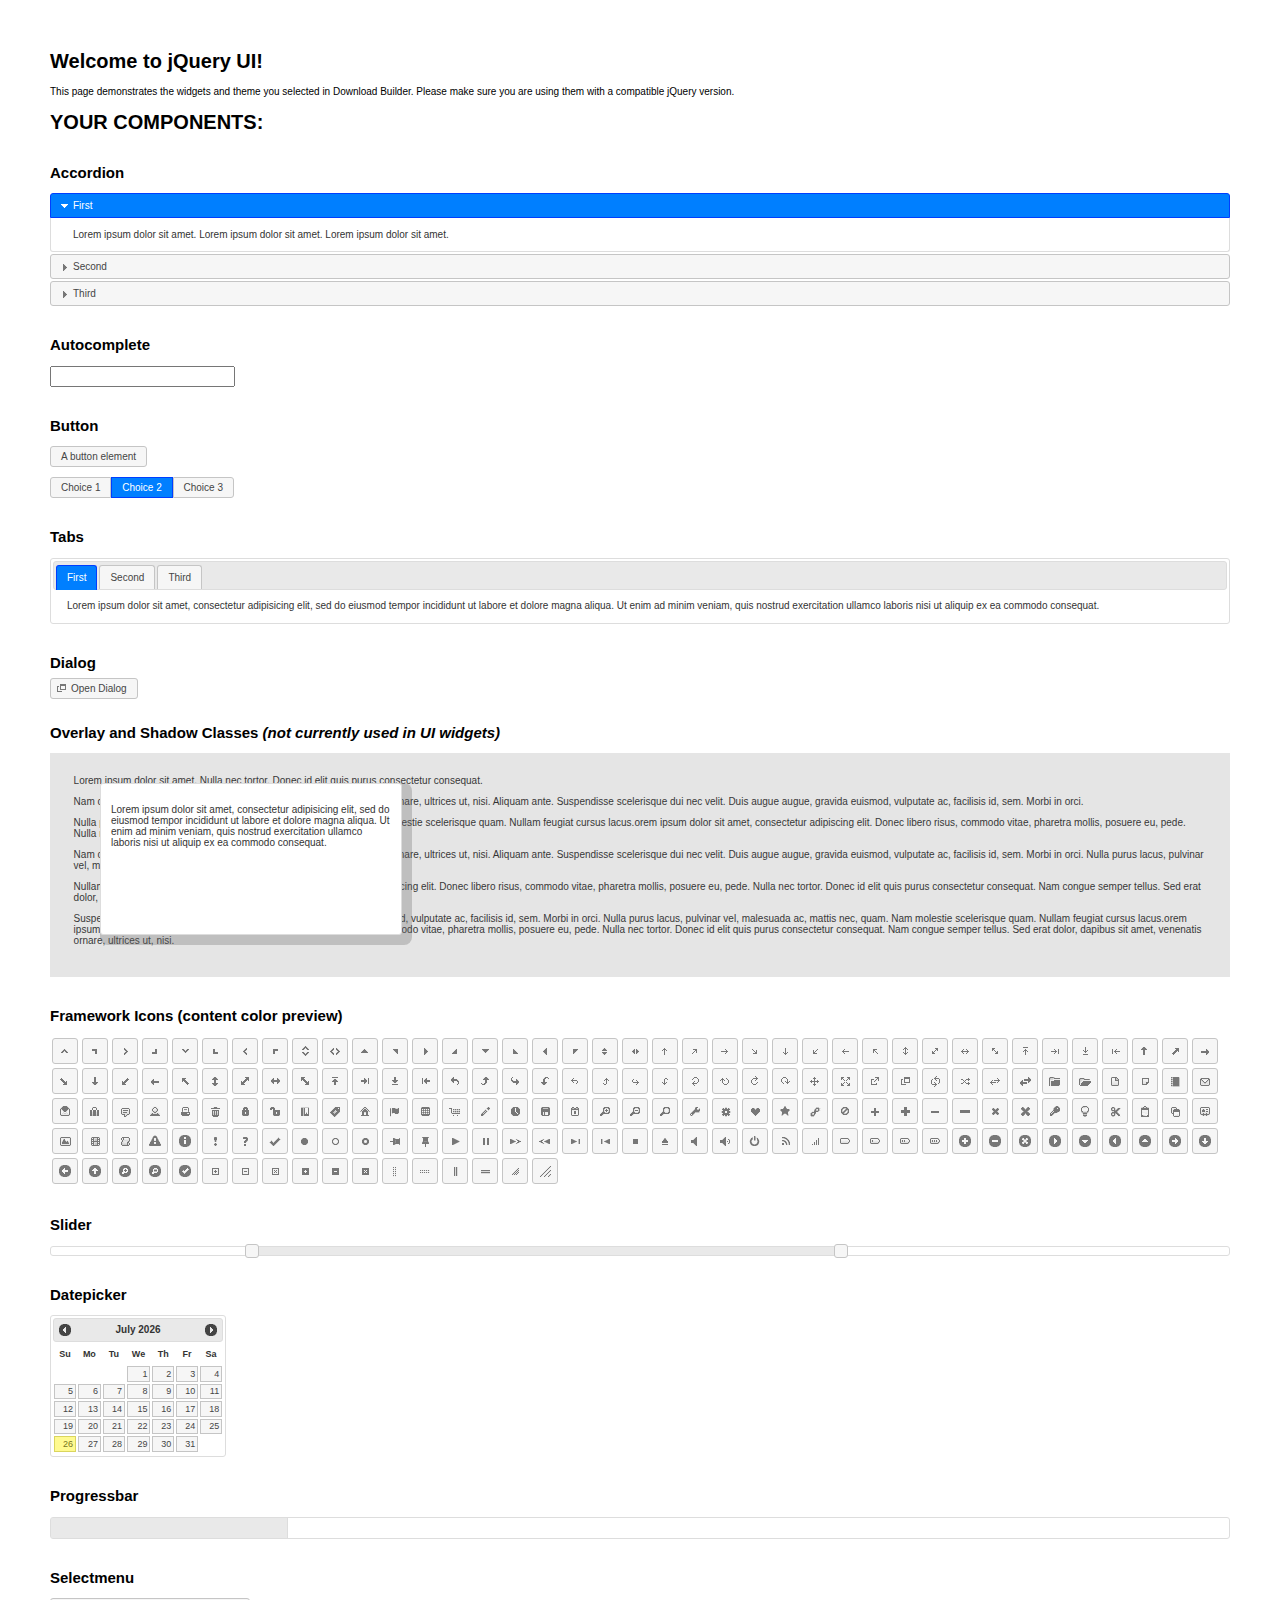
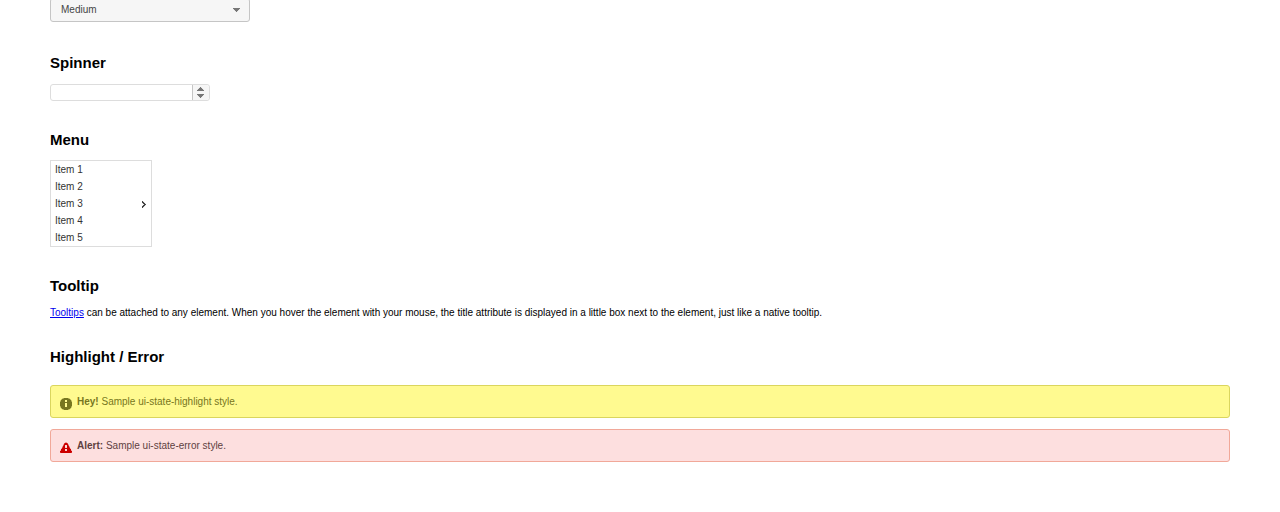
<file: test/lib/jquery-ui-1.11.4.custom/index.html>
<!doctype html>
<html lang="us">
<head>
	<meta charset="utf-8">
	<title>jQuery UI Example Page</title>
	<link href="jquery-ui.css" rel="stylesheet">
	<style>
	body{
		font: 62.5% "Trebuchet MS", sans-serif;
		margin: 50px;
	}
	.demoHeaders {
		margin-top: 2em;
	}
	#dialog-link {
		padding: .4em 1em .4em 20px;
		text-decoration: none;
		position: relative;
	}
	#dialog-link span.ui-icon {
		margin: 0 5px 0 0;
		position: absolute;
		left: .2em;
		top: 50%;
		margin-top: -8px;
	}
	#icons {
		margin: 0;
		padding: 0;
	}
	#icons li {
		margin: 2px;
		position: relative;
		padding: 4px 0;
		cursor: pointer;
		float: left;
		list-style: none;
	}
	#icons span.ui-icon {
		float: left;
		margin: 0 4px;
	}
	.fakewindowcontain .ui-widget-overlay {
		position: absolute;
	}
	select {
		width: 200px;
	}
	</style>
</head>
<body>

<h1>Welcome to jQuery UI!</h1>

<div class="ui-widget">
	<p>This page demonstrates the widgets and theme you selected in Download Builder. Please make sure you are using them with a compatible jQuery version.</p>
</div>

<h1>YOUR COMPONENTS:</h1>


<!-- Accordion -->
<h2 class="demoHeaders">Accordion</h2>
<div id="accordion">
	<h3>First</h3>
	<div>Lorem ipsum dolor sit amet. Lorem ipsum dolor sit amet. Lorem ipsum dolor sit amet.</div>
	<h3>Second</h3>
	<div>Phasellus mattis tincidunt nibh.</div>
	<h3>Third</h3>
	<div>Nam dui erat, auctor a, dignissim quis.</div>
</div>



<!-- Autocomplete -->
<h2 class="demoHeaders">Autocomplete</h2>
<div>
	<input id="autocomplete" title="type &quot;a&quot;">
</div>



<!-- Button -->
<h2 class="demoHeaders">Button</h2>
<button id="button">A button element</button>
<form style="margin-top: 1em;">
	<div id="radioset">
		<input type="radio" id="radio1" name="radio"><label for="radio1">Choice 1</label>
		<input type="radio" id="radio2" name="radio" checked="checked"><label for="radio2">Choice 2</label>
		<input type="radio" id="radio3" name="radio"><label for="radio3">Choice 3</label>
	</div>
</form>



<!-- Tabs -->
<h2 class="demoHeaders">Tabs</h2>
<div id="tabs">
	<ul>
		<li><a href="#tabs-1">First</a></li>
		<li><a href="#tabs-2">Second</a></li>
		<li><a href="#tabs-3">Third</a></li>
	</ul>
	<div id="tabs-1">Lorem ipsum dolor sit amet, consectetur adipisicing elit, sed do eiusmod tempor incididunt ut labore et dolore magna aliqua. Ut enim ad minim veniam, quis nostrud exercitation ullamco laboris nisi ut aliquip ex ea commodo consequat.</div>
	<div id="tabs-2">Phasellus mattis tincidunt nibh. Cras orci urna, blandit id, pretium vel, aliquet ornare, felis. Maecenas scelerisque sem non nisl. Fusce sed lorem in enim dictum bibendum.</div>
	<div id="tabs-3">Nam dui erat, auctor a, dignissim quis, sollicitudin eu, felis. Pellentesque nisi urna, interdum eget, sagittis et, consequat vestibulum, lacus. Mauris porttitor ullamcorper augue.</div>
</div>



<!-- Dialog NOTE: Dialog is not generated by UI in this demo so it can be visually styled in themeroller-->
<h2 class="demoHeaders">Dialog</h2>
<p><a href="#" id="dialog-link" class="ui-state-default ui-corner-all"><span class="ui-icon ui-icon-newwin"></span>Open Dialog</a></p>

<h2 class="demoHeaders">Overlay and Shadow Classes <em>(not currently used in UI widgets)</em></h2>
<div style="position: relative; width: 96%; height: 200px; padding:1% 2%; overflow:hidden;" class="fakewindowcontain">
	<p>Lorem ipsum dolor sit amet,  Nulla nec tortor. Donec id elit quis purus consectetur consequat. </p><p>Nam congue semper tellus. Sed erat dolor, dapibus sit amet, venenatis ornare, ultrices ut, nisi. Aliquam ante. Suspendisse scelerisque dui nec velit. Duis augue augue, gravida euismod, vulputate ac, facilisis id, sem. Morbi in orci. </p><p>Nulla purus lacus, pulvinar vel, malesuada ac, mattis nec, quam. Nam molestie scelerisque quam. Nullam feugiat cursus lacus.orem ipsum dolor sit amet, consectetur adipiscing elit. Donec libero risus, commodo vitae, pharetra mollis, posuere eu, pede. Nulla nec tortor. Donec id elit quis purus consectetur consequat. </p><p>Nam congue semper tellus. Sed erat dolor, dapibus sit amet, venenatis ornare, ultrices ut, nisi. Aliquam ante. Suspendisse scelerisque dui nec velit. Duis augue augue, gravida euismod, vulputate ac, facilisis id, sem. Morbi in orci. Nulla purus lacus, pulvinar vel, malesuada ac, mattis nec, quam. Nam molestie scelerisque quam. </p><p>Nullam feugiat cursus lacus.orem ipsum dolor sit amet, consectetur adipiscing elit. Donec libero risus, commodo vitae, pharetra mollis, posuere eu, pede. Nulla nec tortor. Donec id elit quis purus consectetur consequat. Nam congue semper tellus. Sed erat dolor, dapibus sit amet, venenatis ornare, ultrices ut, nisi. Aliquam ante. </p><p>Suspendisse scelerisque dui nec velit. Duis augue augue, gravida euismod, vulputate ac, facilisis id, sem. Morbi in orci. Nulla purus lacus, pulvinar vel, malesuada ac, mattis nec, quam. Nam molestie scelerisque quam. Nullam feugiat cursus lacus.orem ipsum dolor sit amet, consectetur adipiscing elit. Donec libero risus, commodo vitae, pharetra mollis, posuere eu, pede. Nulla nec tortor. Donec id elit quis purus consectetur consequat. Nam congue semper tellus. Sed erat dolor, dapibus sit amet, venenatis ornare, ultrices ut, nisi. </p>

	<!-- ui-dialog -->
	<div class="ui-overlay"><div class="ui-widget-overlay"></div><div class="ui-widget-shadow ui-corner-all" style="width: 302px; height: 152px; position: absolute; left: 50px; top: 30px;"></div></div>
	<div style="position: absolute; width: 280px; height: 130px;left: 50px; top: 30px; padding: 10px;" class="ui-widget ui-widget-content ui-corner-all">
		<div class="ui-dialog-content ui-widget-content" style="background: none; border: 0;">
			<p>Lorem ipsum dolor sit amet, consectetur adipisicing elit, sed do eiusmod tempor incididunt ut labore et dolore magna aliqua. Ut enim ad minim veniam, quis nostrud exercitation ullamco laboris nisi ut aliquip ex ea commodo consequat.</p>
		</div>
	</div>

</div>

<!-- ui-dialog -->
<div id="dialog" title="Dialog Title">
	<p>Lorem ipsum dolor sit amet, consectetur adipisicing elit, sed do eiusmod tempor incididunt ut labore et dolore magna aliqua. Ut enim ad minim veniam, quis nostrud exercitation ullamco laboris nisi ut aliquip ex ea commodo consequat.</p>
</div>



<h2 class="demoHeaders">Framework Icons (content color preview)</h2>
<ul id="icons" class="ui-widget ui-helper-clearfix">
	<li class="ui-state-default ui-corner-all" title=".ui-icon-carat-1-n"><span class="ui-icon ui-icon-carat-1-n"></span></li>
	<li class="ui-state-default ui-corner-all" title=".ui-icon-carat-1-ne"><span class="ui-icon ui-icon-carat-1-ne"></span></li>
	<li class="ui-state-default ui-corner-all" title=".ui-icon-carat-1-e"><span class="ui-icon ui-icon-carat-1-e"></span></li>
	<li class="ui-state-default ui-corner-all" title=".ui-icon-carat-1-se"><span class="ui-icon ui-icon-carat-1-se"></span></li>
	<li class="ui-state-default ui-corner-all" title=".ui-icon-carat-1-s"><span class="ui-icon ui-icon-carat-1-s"></span></li>
	<li class="ui-state-default ui-corner-all" title=".ui-icon-carat-1-sw"><span class="ui-icon ui-icon-carat-1-sw"></span></li>
	<li class="ui-state-default ui-corner-all" title=".ui-icon-carat-1-w"><span class="ui-icon ui-icon-carat-1-w"></span></li>
	<li class="ui-state-default ui-corner-all" title=".ui-icon-carat-1-nw"><span class="ui-icon ui-icon-carat-1-nw"></span></li>
	<li class="ui-state-default ui-corner-all" title=".ui-icon-carat-2-n-s"><span class="ui-icon ui-icon-carat-2-n-s"></span></li>
	<li class="ui-state-default ui-corner-all" title=".ui-icon-carat-2-e-w"><span class="ui-icon ui-icon-carat-2-e-w"></span></li>
	<li class="ui-state-default ui-corner-all" title=".ui-icon-triangle-1-n"><span class="ui-icon ui-icon-triangle-1-n"></span></li>
	<li class="ui-state-default ui-corner-all" title=".ui-icon-triangle-1-ne"><span class="ui-icon ui-icon-triangle-1-ne"></span></li>
	<li class="ui-state-default ui-corner-all" title=".ui-icon-triangle-1-e"><span class="ui-icon ui-icon-triangle-1-e"></span></li>
	<li class="ui-state-default ui-corner-all" title=".ui-icon-triangle-1-se"><span class="ui-icon ui-icon-triangle-1-se"></span></li>
	<li class="ui-state-default ui-corner-all" title=".ui-icon-triangle-1-s"><span class="ui-icon ui-icon-triangle-1-s"></span></li>
	<li class="ui-state-default ui-corner-all" title=".ui-icon-triangle-1-sw"><span class="ui-icon ui-icon-triangle-1-sw"></span></li>
	<li class="ui-state-default ui-corner-all" title=".ui-icon-triangle-1-w"><span class="ui-icon ui-icon-triangle-1-w"></span></li>
	<li class="ui-state-default ui-corner-all" title=".ui-icon-triangle-1-nw"><span class="ui-icon ui-icon-triangle-1-nw"></span></li>
	<li class="ui-state-default ui-corner-all" title=".ui-icon-triangle-2-n-s"><span class="ui-icon ui-icon-triangle-2-n-s"></span></li>
	<li class="ui-state-default ui-corner-all" title=".ui-icon-triangle-2-e-w"><span class="ui-icon ui-icon-triangle-2-e-w"></span></li>
	<li class="ui-state-default ui-corner-all" title=".ui-icon-arrow-1-n"><span class="ui-icon ui-icon-arrow-1-n"></span></li>
	<li class="ui-state-default ui-corner-all" title=".ui-icon-arrow-1-ne"><span class="ui-icon ui-icon-arrow-1-ne"></span></li>
	<li class="ui-state-default ui-corner-all" title=".ui-icon-arrow-1-e"><span class="ui-icon ui-icon-arrow-1-e"></span></li>
	<li class="ui-state-default ui-corner-all" title=".ui-icon-arrow-1-se"><span class="ui-icon ui-icon-arrow-1-se"></span></li>
	<li class="ui-state-default ui-corner-all" title=".ui-icon-arrow-1-s"><span class="ui-icon ui-icon-arrow-1-s"></span></li>
	<li class="ui-state-default ui-corner-all" title=".ui-icon-arrow-1-sw"><span class="ui-icon ui-icon-arrow-1-sw"></span></li>
	<li class="ui-state-default ui-corner-all" title=".ui-icon-arrow-1-w"><span class="ui-icon ui-icon-arrow-1-w"></span></li>
	<li class="ui-state-default ui-corner-all" title=".ui-icon-arrow-1-nw"><span class="ui-icon ui-icon-arrow-1-nw"></span></li>
	<li class="ui-state-default ui-corner-all" title=".ui-icon-arrow-2-n-s"><span class="ui-icon ui-icon-arrow-2-n-s"></span></li>
	<li class="ui-state-default ui-corner-all" title=".ui-icon-arrow-2-ne-sw"><span class="ui-icon ui-icon-arrow-2-ne-sw"></span></li>
	<li class="ui-state-default ui-corner-all" title=".ui-icon-arrow-2-e-w"><span class="ui-icon ui-icon-arrow-2-e-w"></span></li>
	<li class="ui-state-default ui-corner-all" title=".ui-icon-arrow-2-se-nw"><span class="ui-icon ui-icon-arrow-2-se-nw"></span></li>
	<li class="ui-state-default ui-corner-all" title=".ui-icon-arrowstop-1-n"><span class="ui-icon ui-icon-arrowstop-1-n"></span></li>
	<li class="ui-state-default ui-corner-all" title=".ui-icon-arrowstop-1-e"><span class="ui-icon ui-icon-arrowstop-1-e"></span></li>
	<li class="ui-state-default ui-corner-all" title=".ui-icon-arrowstop-1-s"><span class="ui-icon ui-icon-arrowstop-1-s"></span></li>
	<li class="ui-state-default ui-corner-all" title=".ui-icon-arrowstop-1-w"><span class="ui-icon ui-icon-arrowstop-1-w"></span></li>
	<li class="ui-state-default ui-corner-all" title=".ui-icon-arrowthick-1-n"><span class="ui-icon ui-icon-arrowthick-1-n"></span></li>
	<li class="ui-state-default ui-corner-all" title=".ui-icon-arrowthick-1-ne"><span class="ui-icon ui-icon-arrowthick-1-ne"></span></li>
	<li class="ui-state-default ui-corner-all" title=".ui-icon-arrowthick-1-e"><span class="ui-icon ui-icon-arrowthick-1-e"></span></li>
	<li class="ui-state-default ui-corner-all" title=".ui-icon-arrowthick-1-se"><span class="ui-icon ui-icon-arrowthick-1-se"></span></li>
	<li class="ui-state-default ui-corner-all" title=".ui-icon-arrowthick-1-s"><span class="ui-icon ui-icon-arrowthick-1-s"></span></li>
	<li class="ui-state-default ui-corner-all" title=".ui-icon-arrowthick-1-sw"><span class="ui-icon ui-icon-arrowthick-1-sw"></span></li>
	<li class="ui-state-default ui-corner-all" title=".ui-icon-arrowthick-1-w"><span class="ui-icon ui-icon-arrowthick-1-w"></span></li>
	<li class="ui-state-default ui-corner-all" title=".ui-icon-arrowthick-1-nw"><span class="ui-icon ui-icon-arrowthick-1-nw"></span></li>
	<li class="ui-state-default ui-corner-all" title=".ui-icon-arrowthick-2-n-s"><span class="ui-icon ui-icon-arrowthick-2-n-s"></span></li>
	<li class="ui-state-default ui-corner-all" title=".ui-icon-arrowthick-2-ne-sw"><span class="ui-icon ui-icon-arrowthick-2-ne-sw"></span></li>
	<li class="ui-state-default ui-corner-all" title=".ui-icon-arrowthick-2-e-w"><span class="ui-icon ui-icon-arrowthick-2-e-w"></span></li>
	<li class="ui-state-default ui-corner-all" title=".ui-icon-arrowthick-2-se-nw"><span class="ui-icon ui-icon-arrowthick-2-se-nw"></span></li>
	<li class="ui-state-default ui-corner-all" title=".ui-icon-arrowthickstop-1-n"><span class="ui-icon ui-icon-arrowthickstop-1-n"></span></li>
	<li class="ui-state-default ui-corner-all" title=".ui-icon-arrowthickstop-1-e"><span class="ui-icon ui-icon-arrowthickstop-1-e"></span></li>
	<li class="ui-state-default ui-corner-all" title=".ui-icon-arrowthickstop-1-s"><span class="ui-icon ui-icon-arrowthickstop-1-s"></span></li>
	<li class="ui-state-default ui-corner-all" title=".ui-icon-arrowthickstop-1-w"><span class="ui-icon ui-icon-arrowthickstop-1-w"></span></li>
	<li class="ui-state-default ui-corner-all" title=".ui-icon-arrowreturnthick-1-w"><span class="ui-icon ui-icon-arrowreturnthick-1-w"></span></li>
	<li class="ui-state-default ui-corner-all" title=".ui-icon-arrowreturnthick-1-n"><span class="ui-icon ui-icon-arrowreturnthick-1-n"></span></li>
	<li class="ui-state-default ui-corner-all" title=".ui-icon-arrowreturnthick-1-e"><span class="ui-icon ui-icon-arrowreturnthick-1-e"></span></li>
	<li class="ui-state-default ui-corner-all" title=".ui-icon-arrowreturnthick-1-s"><span class="ui-icon ui-icon-arrowreturnthick-1-s"></span></li>
	<li class="ui-state-default ui-corner-all" title=".ui-icon-arrowreturn-1-w"><span class="ui-icon ui-icon-arrowreturn-1-w"></span></li>
	<li class="ui-state-default ui-corner-all" title=".ui-icon-arrowreturn-1-n"><span class="ui-icon ui-icon-arrowreturn-1-n"></span></li>
	<li class="ui-state-default ui-corner-all" title=".ui-icon-arrowreturn-1-e"><span class="ui-icon ui-icon-arrowreturn-1-e"></span></li>
	<li class="ui-state-default ui-corner-all" title=".ui-icon-arrowreturn-1-s"><span class="ui-icon ui-icon-arrowreturn-1-s"></span></li>
	<li class="ui-state-default ui-corner-all" title=".ui-icon-arrowrefresh-1-w"><span class="ui-icon ui-icon-arrowrefresh-1-w"></span></li>
	<li class="ui-state-default ui-corner-all" title=".ui-icon-arrowrefresh-1-n"><span class="ui-icon ui-icon-arrowrefresh-1-n"></span></li>
	<li class="ui-state-default ui-corner-all" title=".ui-icon-arrowrefresh-1-e"><span class="ui-icon ui-icon-arrowrefresh-1-e"></span></li>
	<li class="ui-state-default ui-corner-all" title=".ui-icon-arrowrefresh-1-s"><span class="ui-icon ui-icon-arrowrefresh-1-s"></span></li>
	<li class="ui-state-default ui-corner-all" title=".ui-icon-arrow-4"><span class="ui-icon ui-icon-arrow-4"></span></li>
	<li class="ui-state-default ui-corner-all" title=".ui-icon-arrow-4-diag"><span class="ui-icon ui-icon-arrow-4-diag"></span></li>
	<li class="ui-state-default ui-corner-all" title=".ui-icon-extlink"><span class="ui-icon ui-icon-extlink"></span></li>
	<li class="ui-state-default ui-corner-all" title=".ui-icon-newwin"><span class="ui-icon ui-icon-newwin"></span></li>
	<li class="ui-state-default ui-corner-all" title=".ui-icon-refresh"><span class="ui-icon ui-icon-refresh"></span></li>
	<li class="ui-state-default ui-corner-all" title=".ui-icon-shuffle"><span class="ui-icon ui-icon-shuffle"></span></li>
	<li class="ui-state-default ui-corner-all" title=".ui-icon-transfer-e-w"><span class="ui-icon ui-icon-transfer-e-w"></span></li>
	<li class="ui-state-default ui-corner-all" title=".ui-icon-transferthick-e-w"><span class="ui-icon ui-icon-transferthick-e-w"></span></li>
	<li class="ui-state-default ui-corner-all" title=".ui-icon-folder-collapsed"><span class="ui-icon ui-icon-folder-collapsed"></span></li>
	<li class="ui-state-default ui-corner-all" title=".ui-icon-folder-open"><span class="ui-icon ui-icon-folder-open"></span></li>
	<li class="ui-state-default ui-corner-all" title=".ui-icon-document"><span class="ui-icon ui-icon-document"></span></li>
	<li class="ui-state-default ui-corner-all" title=".ui-icon-document-b"><span class="ui-icon ui-icon-document-b"></span></li>
	<li class="ui-state-default ui-corner-all" title=".ui-icon-note"><span class="ui-icon ui-icon-note"></span></li>
	<li class="ui-state-default ui-corner-all" title=".ui-icon-mail-closed"><span class="ui-icon ui-icon-mail-closed"></span></li>
	<li class="ui-state-default ui-corner-all" title=".ui-icon-mail-open"><span class="ui-icon ui-icon-mail-open"></span></li>
	<li class="ui-state-default ui-corner-all" title=".ui-icon-suitcase"><span class="ui-icon ui-icon-suitcase"></span></li>
	<li class="ui-state-default ui-corner-all" title=".ui-icon-comment"><span class="ui-icon ui-icon-comment"></span></li>
	<li class="ui-state-default ui-corner-all" title=".ui-icon-person"><span class="ui-icon ui-icon-person"></span></li>
	<li class="ui-state-default ui-corner-all" title=".ui-icon-print"><span class="ui-icon ui-icon-print"></span></li>
	<li class="ui-state-default ui-corner-all" title=".ui-icon-trash"><span class="ui-icon ui-icon-trash"></span></li>
	<li class="ui-state-default ui-corner-all" title=".ui-icon-locked"><span class="ui-icon ui-icon-locked"></span></li>
	<li class="ui-state-default ui-corner-all" title=".ui-icon-unlocked"><span class="ui-icon ui-icon-unlocked"></span></li>
	<li class="ui-state-default ui-corner-all" title=".ui-icon-bookmark"><span class="ui-icon ui-icon-bookmark"></span></li>
	<li class="ui-state-default ui-corner-all" title=".ui-icon-tag"><span class="ui-icon ui-icon-tag"></span></li>
	<li class="ui-state-default ui-corner-all" title=".ui-icon-home"><span class="ui-icon ui-icon-home"></span></li>
	<li class="ui-state-default ui-corner-all" title=".ui-icon-flag"><span class="ui-icon ui-icon-flag"></span></li>
	<li class="ui-state-default ui-corner-all" title=".ui-icon-calculator"><span class="ui-icon ui-icon-calculator"></span></li>
	<li class="ui-state-default ui-corner-all" title=".ui-icon-cart"><span class="ui-icon ui-icon-cart"></span></li>
	<li class="ui-state-default ui-corner-all" title=".ui-icon-pencil"><span class="ui-icon ui-icon-pencil"></span></li>
	<li class="ui-state-default ui-corner-all" title=".ui-icon-clock"><span class="ui-icon ui-icon-clock"></span></li>
	<li class="ui-state-default ui-corner-all" title=".ui-icon-disk"><span class="ui-icon ui-icon-disk"></span></li>
	<li class="ui-state-default ui-corner-all" title=".ui-icon-calendar"><span class="ui-icon ui-icon-calendar"></span></li>
	<li class="ui-state-default ui-corner-all" title=".ui-icon-zoomin"><span class="ui-icon ui-icon-zoomin"></span></li>
	<li class="ui-state-default ui-corner-all" title=".ui-icon-zoomout"><span class="ui-icon ui-icon-zoomout"></span></li>
	<li class="ui-state-default ui-corner-all" title=".ui-icon-search"><span class="ui-icon ui-icon-search"></span></li>
	<li class="ui-state-default ui-corner-all" title=".ui-icon-wrench"><span class="ui-icon ui-icon-wrench"></span></li>
	<li class="ui-state-default ui-corner-all" title=".ui-icon-gear"><span class="ui-icon ui-icon-gear"></span></li>
	<li class="ui-state-default ui-corner-all" title=".ui-icon-heart"><span class="ui-icon ui-icon-heart"></span></li>
	<li class="ui-state-default ui-corner-all" title=".ui-icon-star"><span class="ui-icon ui-icon-star"></span></li>
	<li class="ui-state-default ui-corner-all" title=".ui-icon-link"><span class="ui-icon ui-icon-link"></span></li>
	<li class="ui-state-default ui-corner-all" title=".ui-icon-cancel"><span class="ui-icon ui-icon-cancel"></span></li>
	<li class="ui-state-default ui-corner-all" title=".ui-icon-plus"><span class="ui-icon ui-icon-plus"></span></li>
	<li class="ui-state-default ui-corner-all" title=".ui-icon-plusthick"><span class="ui-icon ui-icon-plusthick"></span></li>
	<li class="ui-state-default ui-corner-all" title=".ui-icon-minus"><span class="ui-icon ui-icon-minus"></span></li>
	<li class="ui-state-default ui-corner-all" title=".ui-icon-minusthick"><span class="ui-icon ui-icon-minusthick"></span></li>
	<li class="ui-state-default ui-corner-all" title=".ui-icon-close"><span class="ui-icon ui-icon-close"></span></li>
	<li class="ui-state-default ui-corner-all" title=".ui-icon-closethick"><span class="ui-icon ui-icon-closethick"></span></li>
	<li class="ui-state-default ui-corner-all" title=".ui-icon-key"><span class="ui-icon ui-icon-key"></span></li>
	<li class="ui-state-default ui-corner-all" title=".ui-icon-lightbulb"><span class="ui-icon ui-icon-lightbulb"></span></li>
	<li class="ui-state-default ui-corner-all" title=".ui-icon-scissors"><span class="ui-icon ui-icon-scissors"></span></li>
	<li class="ui-state-default ui-corner-all" title=".ui-icon-clipboard"><span class="ui-icon ui-icon-clipboard"></span></li>
	<li class="ui-state-default ui-corner-all" title=".ui-icon-copy"><span class="ui-icon ui-icon-copy"></span></li>
	<li class="ui-state-default ui-corner-all" title=".ui-icon-contact"><span class="ui-icon ui-icon-contact"></span></li>
	<li class="ui-state-default ui-corner-all" title=".ui-icon-image"><span class="ui-icon ui-icon-image"></span></li>
	<li class="ui-state-default ui-corner-all" title=".ui-icon-video"><span class="ui-icon ui-icon-video"></span></li>
	<li class="ui-state-default ui-corner-all" title=".ui-icon-script"><span class="ui-icon ui-icon-script"></span></li>
	<li class="ui-state-default ui-corner-all" title=".ui-icon-alert"><span class="ui-icon ui-icon-alert"></span></li>
	<li class="ui-state-default ui-corner-all" title=".ui-icon-info"><span class="ui-icon ui-icon-info"></span></li>
	<li class="ui-state-default ui-corner-all" title=".ui-icon-notice"><span class="ui-icon ui-icon-notice"></span></li>
	<li class="ui-state-default ui-corner-all" title=".ui-icon-help"><span class="ui-icon ui-icon-help"></span></li>
	<li class="ui-state-default ui-corner-all" title=".ui-icon-check"><span class="ui-icon ui-icon-check"></span></li>
	<li class="ui-state-default ui-corner-all" title=".ui-icon-bullet"><span class="ui-icon ui-icon-bullet"></span></li>
	<li class="ui-state-default ui-corner-all" title=".ui-icon-radio-off"><span class="ui-icon ui-icon-radio-off"></span></li>
	<li class="ui-state-default ui-corner-all" title=".ui-icon-radio-on"><span class="ui-icon ui-icon-radio-on"></span></li>
	<li class="ui-state-default ui-corner-all" title=".ui-icon-pin-w"><span class="ui-icon ui-icon-pin-w"></span></li>
	<li class="ui-state-default ui-corner-all" title=".ui-icon-pin-s"><span class="ui-icon ui-icon-pin-s"></span></li>
	<li class="ui-state-default ui-corner-all" title=".ui-icon-play"><span class="ui-icon ui-icon-play"></span></li>
	<li class="ui-state-default ui-corner-all" title=".ui-icon-pause"><span class="ui-icon ui-icon-pause"></span></li>
	<li class="ui-state-default ui-corner-all" title=".ui-icon-seek-next"><span class="ui-icon ui-icon-seek-next"></span></li>
	<li class="ui-state-default ui-corner-all" title=".ui-icon-seek-prev"><span class="ui-icon ui-icon-seek-prev"></span></li>
	<li class="ui-state-default ui-corner-all" title=".ui-icon-seek-end"><span class="ui-icon ui-icon-seek-end"></span></li>
	<li class="ui-state-default ui-corner-all" title=".ui-icon-seek-first"><span class="ui-icon ui-icon-seek-first"></span></li>
	<li class="ui-state-default ui-corner-all" title=".ui-icon-stop"><span class="ui-icon ui-icon-stop"></span></li>
	<li class="ui-state-default ui-corner-all" title=".ui-icon-eject"><span class="ui-icon ui-icon-eject"></span></li>
	<li class="ui-state-default ui-corner-all" title=".ui-icon-volume-off"><span class="ui-icon ui-icon-volume-off"></span></li>
	<li class="ui-state-default ui-corner-all" title=".ui-icon-volume-on"><span class="ui-icon ui-icon-volume-on"></span></li>
	<li class="ui-state-default ui-corner-all" title=".ui-icon-power"><span class="ui-icon ui-icon-power"></span></li>
	<li class="ui-state-default ui-corner-all" title=".ui-icon-signal-diag"><span class="ui-icon ui-icon-signal-diag"></span></li>
	<li class="ui-state-default ui-corner-all" title=".ui-icon-signal"><span class="ui-icon ui-icon-signal"></span></li>
	<li class="ui-state-default ui-corner-all" title=".ui-icon-battery-0"><span class="ui-icon ui-icon-battery-0"></span></li>
	<li class="ui-state-default ui-corner-all" title=".ui-icon-battery-1"><span class="ui-icon ui-icon-battery-1"></span></li>
	<li class="ui-state-default ui-corner-all" title=".ui-icon-battery-2"><span class="ui-icon ui-icon-battery-2"></span></li>
	<li class="ui-state-default ui-corner-all" title=".ui-icon-battery-3"><span class="ui-icon ui-icon-battery-3"></span></li>
	<li class="ui-state-default ui-corner-all" title=".ui-icon-circle-plus"><span class="ui-icon ui-icon-circle-plus"></span></li>
	<li class="ui-state-default ui-corner-all" title=".ui-icon-circle-minus"><span class="ui-icon ui-icon-circle-minus"></span></li>
	<li class="ui-state-default ui-corner-all" title=".ui-icon-circle-close"><span class="ui-icon ui-icon-circle-close"></span></li>
	<li class="ui-state-default ui-corner-all" title=".ui-icon-circle-triangle-e"><span class="ui-icon ui-icon-circle-triangle-e"></span></li>
	<li class="ui-state-default ui-corner-all" title=".ui-icon-circle-triangle-s"><span class="ui-icon ui-icon-circle-triangle-s"></span></li>
	<li class="ui-state-default ui-corner-all" title=".ui-icon-circle-triangle-w"><span class="ui-icon ui-icon-circle-triangle-w"></span></li>
	<li class="ui-state-default ui-corner-all" title=".ui-icon-circle-triangle-n"><span class="ui-icon ui-icon-circle-triangle-n"></span></li>
	<li class="ui-state-default ui-corner-all" title=".ui-icon-circle-arrow-e"><span class="ui-icon ui-icon-circle-arrow-e"></span></li>
	<li class="ui-state-default ui-corner-all" title=".ui-icon-circle-arrow-s"><span class="ui-icon ui-icon-circle-arrow-s"></span></li>
	<li class="ui-state-default ui-corner-all" title=".ui-icon-circle-arrow-w"><span class="ui-icon ui-icon-circle-arrow-w"></span></li>
	<li class="ui-state-default ui-corner-all" title=".ui-icon-circle-arrow-n"><span class="ui-icon ui-icon-circle-arrow-n"></span></li>
	<li class="ui-state-default ui-corner-all" title=".ui-icon-circle-zoomin"><span class="ui-icon ui-icon-circle-zoomin"></span></li>
	<li class="ui-state-default ui-corner-all" title=".ui-icon-circle-zoomout"><span class="ui-icon ui-icon-circle-zoomout"></span></li>
	<li class="ui-state-default ui-corner-all" title=".ui-icon-circle-check"><span class="ui-icon ui-icon-circle-check"></span></li>
	<li class="ui-state-default ui-corner-all" title=".ui-icon-circlesmall-plus"><span class="ui-icon ui-icon-circlesmall-plus"></span></li>
	<li class="ui-state-default ui-corner-all" title=".ui-icon-circlesmall-minus"><span class="ui-icon ui-icon-circlesmall-minus"></span></li>
	<li class="ui-state-default ui-corner-all" title=".ui-icon-circlesmall-close"><span class="ui-icon ui-icon-circlesmall-close"></span></li>
	<li class="ui-state-default ui-corner-all" title=".ui-icon-squaresmall-plus"><span class="ui-icon ui-icon-squaresmall-plus"></span></li>
	<li class="ui-state-default ui-corner-all" title=".ui-icon-squaresmall-minus"><span class="ui-icon ui-icon-squaresmall-minus"></span></li>
	<li class="ui-state-default ui-corner-all" title=".ui-icon-squaresmall-close"><span class="ui-icon ui-icon-squaresmall-close"></span></li>
	<li class="ui-state-default ui-corner-all" title=".ui-icon-grip-dotted-vertical"><span class="ui-icon ui-icon-grip-dotted-vertical"></span></li>
	<li class="ui-state-default ui-corner-all" title=".ui-icon-grip-dotted-horizontal"><span class="ui-icon ui-icon-grip-dotted-horizontal"></span></li>
	<li class="ui-state-default ui-corner-all" title=".ui-icon-grip-solid-vertical"><span class="ui-icon ui-icon-grip-solid-vertical"></span></li>
	<li class="ui-state-default ui-corner-all" title=".ui-icon-grip-solid-horizontal"><span class="ui-icon ui-icon-grip-solid-horizontal"></span></li>
	<li class="ui-state-default ui-corner-all" title=".ui-icon-gripsmall-diagonal-se"><span class="ui-icon ui-icon-gripsmall-diagonal-se"></span></li>
	<li class="ui-state-default ui-corner-all" title=".ui-icon-grip-diagonal-se"><span class="ui-icon ui-icon-grip-diagonal-se"></span></li>
</ul>


<!-- Slider -->
<h2 class="demoHeaders">Slider</h2>
<div id="slider"></div>



<!-- Datepicker -->
<h2 class="demoHeaders">Datepicker</h2>
<div id="datepicker"></div>



<!-- Progressbar -->
<h2 class="demoHeaders">Progressbar</h2>
<div id="progressbar"></div>



<!-- Progressbar -->
<h2 class="demoHeaders">Selectmenu</h2>
<select id="selectmenu">
	<option>Slower</option>
	<option>Slow</option>
	<option selected="selected">Medium</option>
	<option>Fast</option>
	<option>Faster</option>
</select>



<!-- Spinner -->
<h2 class="demoHeaders">Spinner</h2>
<input id="spinner">



<!-- Menu -->
<h2 class="demoHeaders">Menu</h2>
<ul style="width:100px;" id="menu">
	<li>Item 1</li>
	<li>Item 2</li>
	<li>Item 3
		<ul>
			<li>Item 3-1</li>
			<li>Item 3-2</li>
			<li>Item 3-3</li>
			<li>Item 3-4</li>
			<li>Item 3-5</li>
		</ul>
	</li>
	<li>Item 4</li>
	<li>Item 5</li>
</ul>



<!-- Tooltip -->
<h2 class="demoHeaders">Tooltip</h2>
<p id="tooltip">
	<a href="#" title="That&apos;s what this widget is">Tooltips</a> can be attached to any element. When you hover
the element with your mouse, the title attribute is displayed in a little box next to the element, just like a native tooltip.
</p>


<!-- Highlight / Error -->
<h2 class="demoHeaders">Highlight / Error</h2>
<div class="ui-widget">
	<div class="ui-state-highlight ui-corner-all" style="margin-top: 20px; padding: 0 .7em;">
		<p><span class="ui-icon ui-icon-info" style="float: left; margin-right: .3em;"></span>
		<strong>Hey!</strong> Sample ui-state-highlight style.</p>
	</div>
</div>
<br>
<div class="ui-widget">
	<div class="ui-state-error ui-corner-all" style="padding: 0 .7em;">
		<p><span class="ui-icon ui-icon-alert" style="float: left; margin-right: .3em;"></span>
		<strong>Alert:</strong> Sample ui-state-error style.</p>
	</div>
</div>

<script src="external/jquery/jquery.js"></script>
<script src="jquery-ui.js"></script>
<script>

$( "#accordion" ).accordion();



var availableTags = [
	"ActionScript",
	"AppleScript",
	"Asp",
	"BASIC",
	"C",
	"C++",
	"Clojure",
	"COBOL",
	"ColdFusion",
	"Erlang",
	"Fortran",
	"Groovy",
	"Haskell",
	"Java",
	"JavaScript",
	"Lisp",
	"Perl",
	"PHP",
	"Python",
	"Ruby",
	"Scala",
	"Scheme"
];
$( "#autocomplete" ).autocomplete({
	source: availableTags
});



$( "#button" ).button();
$( "#radioset" ).buttonset();



$( "#tabs" ).tabs();



$( "#dialog" ).dialog({
	autoOpen: false,
	width: 400,
	buttons: [
		{
			text: "Ok",
			click: function() {
				$( this ).dialog( "close" );
			}
		},
		{
			text: "Cancel",
			click: function() {
				$( this ).dialog( "close" );
			}
		}
	]
});

// Link to open the dialog
$( "#dialog-link" ).click(function( event ) {
	$( "#dialog" ).dialog( "open" );
	event.preventDefault();
});



$( "#datepicker" ).datepicker({
	inline: true
});



$( "#slider" ).slider({
	range: true,
	values: [ 17, 67 ]
});



$( "#progressbar" ).progressbar({
	value: 20
});



$( "#spinner" ).spinner();



$( "#menu" ).menu();



$( "#tooltip" ).tooltip();



$( "#selectmenu" ).selectmenu();


// Hover states on the static widgets
$( "#dialog-link, #icons li" ).hover(
	function() {
		$( this ).addClass( "ui-state-hover" );
	},
	function() {
		$( this ).removeClass( "ui-state-hover" );
	}
);
</script>
</body>
</html>
</file>
